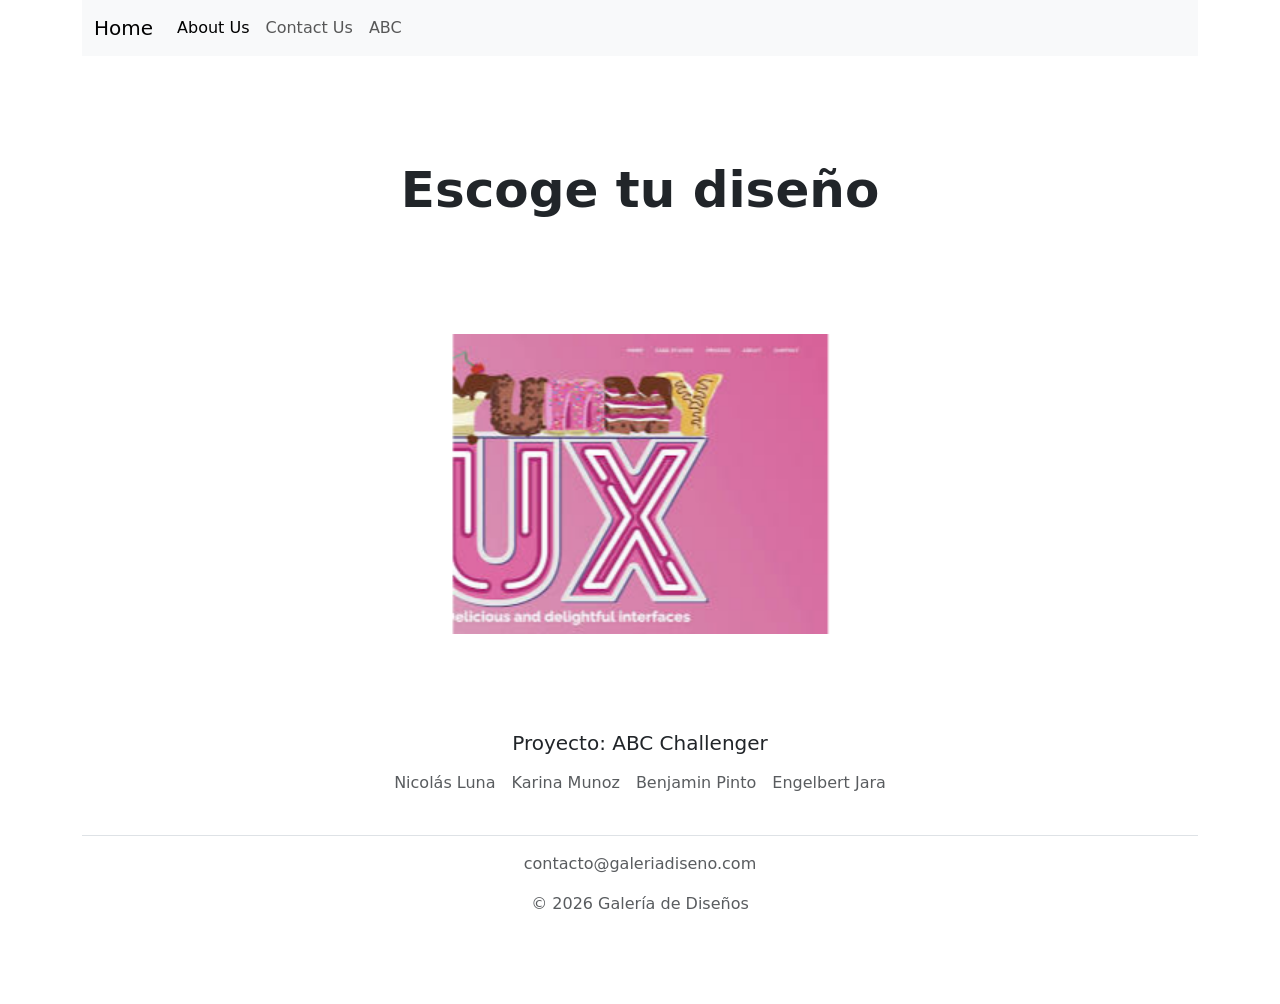
<file: index.html>
<!DOCTYPE html>
<html lang="en">

<head>
    <meta charset="UTF-8">
    <meta name="viewport" content="width=device-width, initial-scale=1.0">
    <title>Index</title>
    <link rel="stylesheet" href="style.css">
</head>

<body>


    <div class="container">

        <div id="navbar-container"></div><!-- contenedor de narvar -->

        <br>
        <h3 id="h3i">Escoge tu diseño</h3>
        <br>

        <div id="carouselExample" class="carousel slide">
            <div class="carousel-inner">
                <div class="carousel-item active">
                    <img src="img/imagen1.jpeg" class="d-block w-100" alt="...">
                </div>
                <div class="carousel-item">
                    <img src="img/image2.jpeg" class="d-block w-100" alt="...">
                </div>
                <div class="carousel-item">
                    <img src="img/imagen3.jpeg" class="d-block w-100" alt="...">
                </div>
            </div>
            <button class="carousel-control-prev" type="button" data-bs-target="#carouselExample" data-bs-slide="prev">
                <span class="carousel-control-prev-icon" aria-hidden="true"></span>
                <span class="visually-hidden">Previous</span>
            </button>
            <button class="carousel-control-next" type="button" data-bs-target="#carouselExample" data-bs-slide="next">
                <span class="carousel-control-next-icon" aria-hidden="true"></span>
                <span class="visually-hidden">Next</span>
            </button>
        </div>

        <div id="footer-container"></div>


    </div>


    <script src="scripts.js"></script> 
    <link href="https://cdn.jsdelivr.net/npm/bootstrap@5.3.8/dist/css/bootstrap.min.css" rel="stylesheet"
        integrity="sha384-sRIl4kxILFvY47J16cr9ZwB07vP4J8+LH7qKQnuqkuIAvNWLzeN8tE5YBujZqJLB" crossorigin="anonymous">
    <script src="https://cdn.jsdelivr.net/npm/bootstrap@5.3.7/dist/js/bootstrap.bundle.min.js"></script>

</body>

</html>
</file>
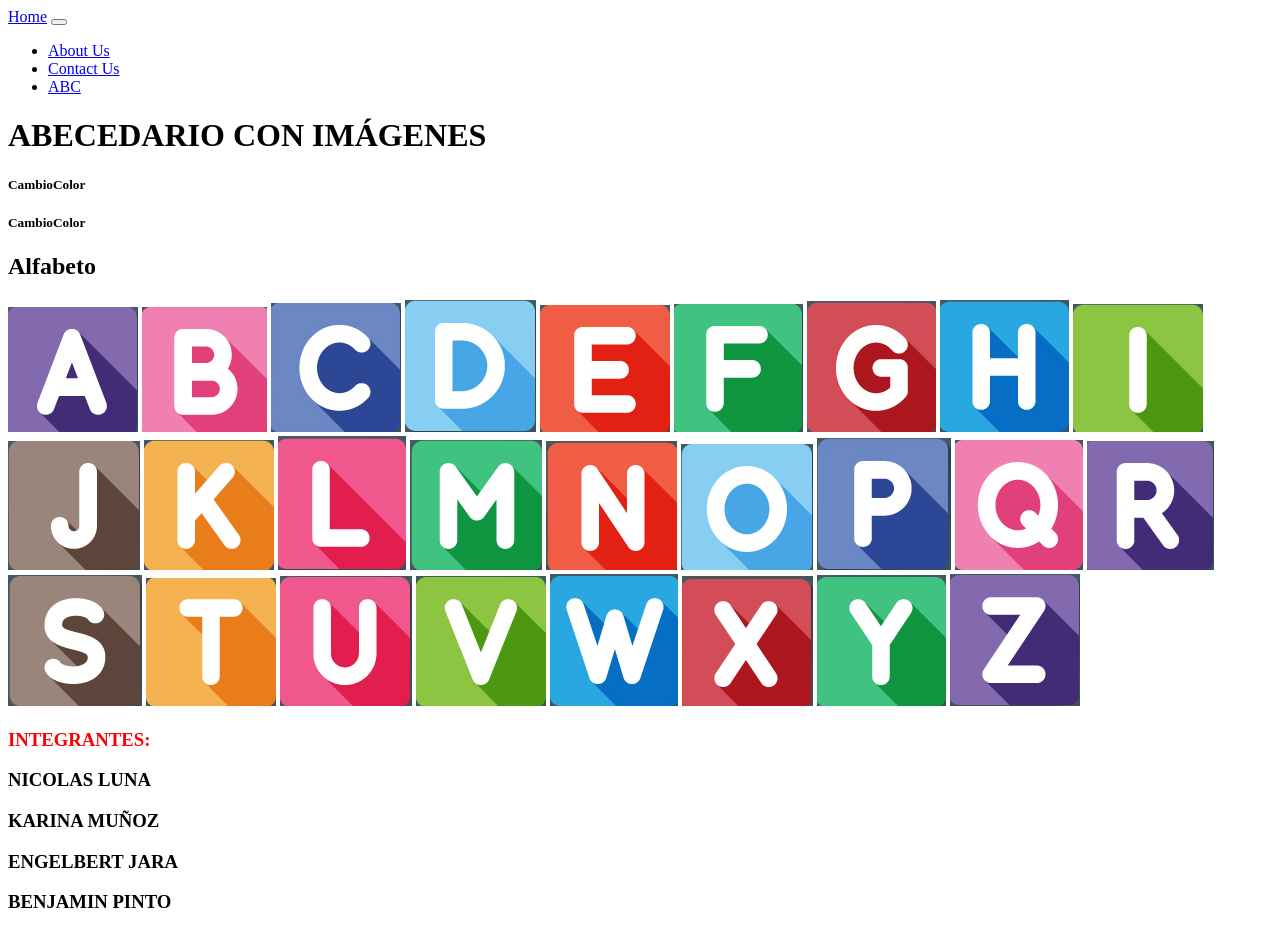
<file: abecedario.html>
<!DOCTYPE html>
<html lang="en">
<head>
    <meta charset="UTF-8">
    <meta name="viewport" content="width=device-width, initial-scale=1.0">
    <title>ABC CHALLENGE</title>
    <link rel="stylesheet" href="style.css">
</head>


<body id="cuerpo-letras">
    <div id="navbar-container"></div><!-- contenedor de narvar -->
    <h1>ABECEDARIO CON IMÁGENES</h1>
    <h5>CambioColor</h5>
    <h5>CambioColor</h5>

    <div>
        <H2>Alfabeto</H2>
        <img src="imagenes/A.png" alt="A">
        <img src="imagenes/B.png" alt="B">
        <img src="imagenes/C.png" alt="C">
        <img src="imagenes/D.png" alt="D">
        <img src="imagenes/E.png" alt="E">
        <img src="imagenes/F.png" alt="F">
        <img src="imagenes/G.png" alt="G">
        <img src="imagenes/H.png" alt="H">
        <img src="imagenes/I.png" alt="I">
        <img src="imagenes/J.png" alt="J">
        <img src="imagenes/K.png" alt="K">
        <img src="imagenes/L.png" alt="L">
        <img src="imagenes/M.png" alt="M">
        <img src="imagenes/N.png" alt="N">
        <img src="imagenes/O.png" alt="O">
        <img src="imagenes/P.png" alt="P">
        <img src="imagenes/Q.png" alt="Q">
        <img src="imagenes/R.png" alt="R">
        <img src="imagenes/S.png" alt="S">
        <img src="imagenes/T.png" alt="T">
        <img src="imagenes/U.png" alt="U">
        <img src="imagenes/V.png" alt="V">
        <img src="imagenes/W.png" alt="W">
        <img src="imagenes/X.png" alt="X">
        <img src="imagenes/Y.png" alt="Y">
        <img src="imagenes/Z.png" alt="Z">
    </div>
    <H3 style="color:red;">INTEGRANTES:
    </H3>
    <h3 class="azul">NICOLAS LUNA</h3>
    <h3>KARINA MUÑOZ</h3>
    <h3>ENGELBERT JARA</h3>
    <h3>BENJAMIN PINTO</h3>

 <script src="abecedario.js"></script>
 <script src="scripts.js"></script> 


</body>
</html>
</file>
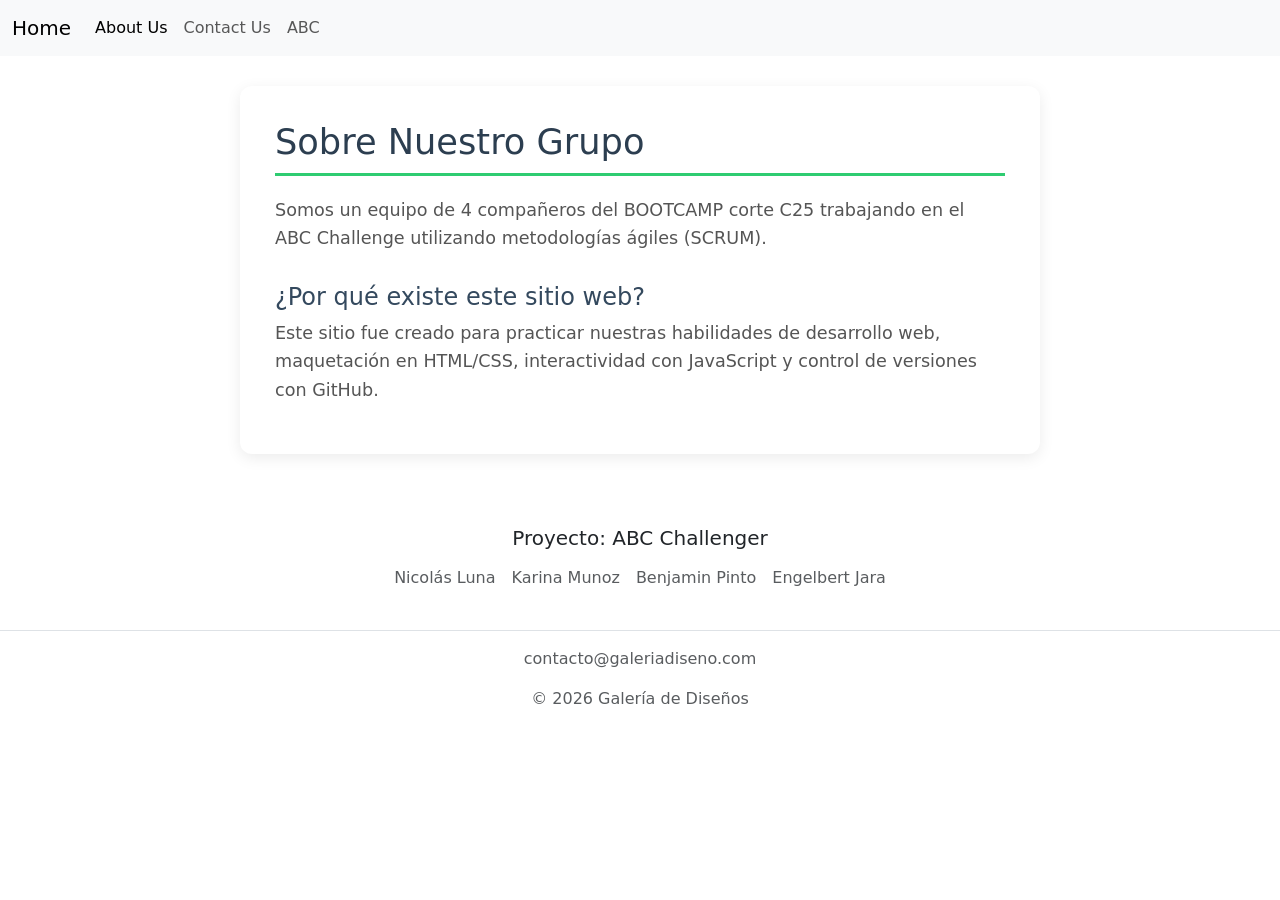
<file: about.html>
<!DOCTYPE html>
<html lang="es">
<head>
    <meta charset="UTF-8">
    <meta name="viewport" content="width=device-width, initial-scale=1.0">
    <title>Sobre Nosotros - ABC Challenge</title>
    <link href="https://cdn.jsdelivr.net/npm/bootstrap@5.3.3/dist/css/bootstrap.min.css" rel="stylesheet">
    <link rel="stylesheet" href="about.css">
    
</head>
<body>
    <div id="navbar-container"></div><!-- contenedor de narvar -->


    <main class="contenido-about">
        <h1>Sobre Nuestro Grupo</h1>
        <p>Somos un equipo de 4 compañeros del BOOTCAMP corte C25 trabajando en el ABC Challenge utilizando metodologías ágiles (SCRUM).</p>
        
        <h2>¿Por qué existe este sitio web?</h2>
        <p>Este sitio fue creado para practicar nuestras habilidades de desarrollo web, maquetación en HTML/CSS, interactividad con JavaScript y control de versiones con GitHub.</p>
        
    </main>

    <div id="footer-container"></div>
    <script src="https://cdn.jsdelivr.net/npm/bootstrap@5.3.3/dist/js/bootstrap.bundle.min.js"></script>
    <script src="scripts.js"></script>
</body>
</html>
</file>
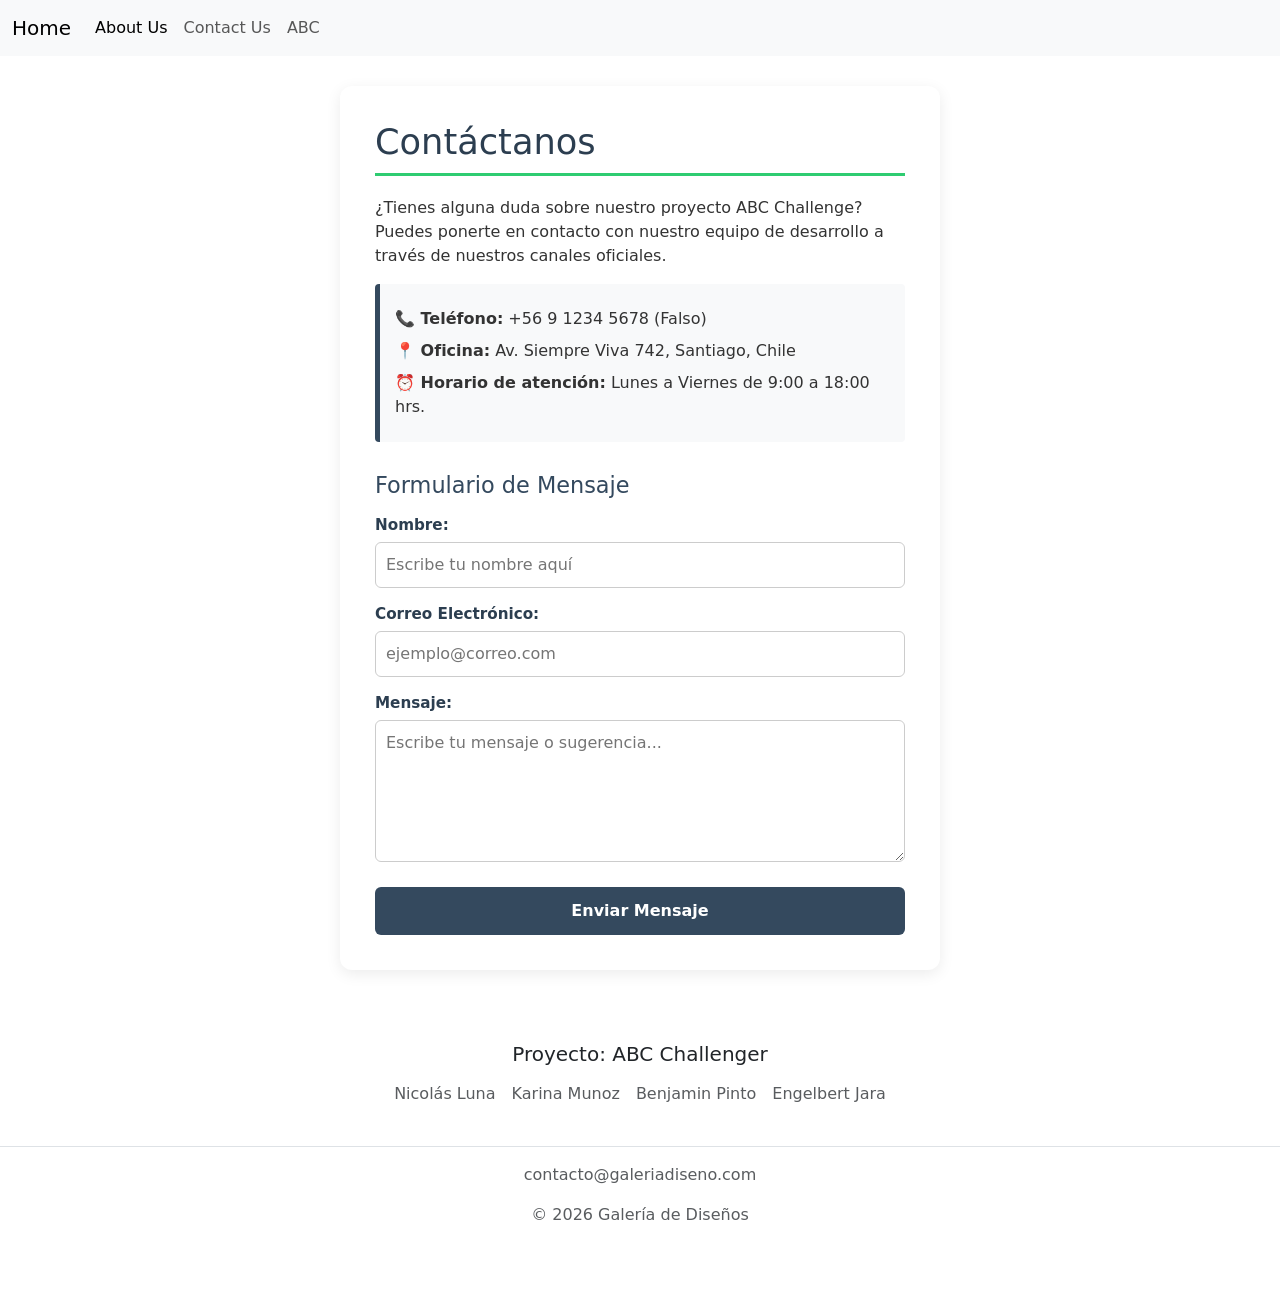
<file: contact.html>
<!DOCTYPE html>
<html lang="es">
<head>
    <meta charset="UTF-8">
    <meta name="viewport" content="width=device-width, initial-scale=1.0">
    <title>Contáctanos - ABC Challenge</title>
      <link href="https://cdn.jsdelivr.net/npm/bootstrap@5.3.3/dist/css/bootstrap.min.css" rel="stylesheet">
    <link rel="stylesheet" href="contact.css"></head>
<body>
    <div id="navbar-container"></div><!-- contenedor de narvar -->

    <main class="contenido-contact">
        <h1>Contáctanos</h1>
        <p>¿Tienes alguna duda sobre nuestro proyecto ABC Challenge? Puedes ponerte en contacto con nuestro equipo de desarrollo a través de nuestros canales oficiales.</p>
        
        <div class="info-contacto">
            <p><strong>📞 Teléfono:</strong> +56 9 1234 5678 (Falso)</p>
            <p><strong>📍 Oficina:</strong> Av. Siempre Viva 742, Santiago, Chile</p>
            <p><strong>⏰ Horario de atención:</strong> Lunes a Viernes de 9:00 a 18:00 hrs.</p>
        </div>

        <h2>Formulario de Mensaje</h2>
        <form class="formulario-contacto" onsubmit="return false;">
            <div class="grupo-input">
                <label for="nombre">Nombre:</label>
                <input type="text" id="nombre" placeholder="Escribe tu nombre aquí" required>
            </div>

            <div class="grupo-input">
                <label for="correo">Correo Electrónico:</label>
                <input type="email" id="correo" placeholder="ejemplo@correo.com" required>
            </div>

            <div class="grupo-input">
                <label for="mensaje">Mensaje:</label>
                <textarea id="mensaje" rows="5" placeholder="Escribe tu mensaje o sugerencia..." required></textarea>
            </div>

            <button type="submit" class="btn-enviar">Enviar Mensaje</button>
        </form>
    </main>


    <div id="footer-container"></div>
    <script src="https://cdn.jsdelivr.net/npm/bootstrap@5.3.3/dist/js/bootstrap.bundle.min.js"></script>
    <script src="scripts.js"></script>

</body>
</html>
</file>
<file: style.css>
/*desde aqui modica index*/
.carousel-item img{ 
    width: 100%;
    height: 300px;
    object-fit: contain;
}

.container{
    display: flex;
    flex-direction: column;    gap: 25px;
}

#h3i{
    text-align: center;
    font-size: 50px;
    margin-top: 30px;
    margin-bottom: 40px;
    font-weight: bold;
}
</file>
<file: about.css>
/* =======================================================
   ESTILOS EXCLUSIVOS: PÁGINA ABOUT US (Engelbert)
   ======================================================= */
.contenido-about {
    max-width: 800px;
    margin: 30px auto;
    padding: 35px;
    background-color: #ffffff;
    border-radius: 12px;
    box-shadow: 0 4px 15px rgba(0, 0, 0, 0.08);
    color: #333333;
}

.contenido-about h1 {
    color: #2c3e50;
    font-size: 2.2rem;
    border-bottom: 3px solid #2ecc71;
    padding-bottom: 10px;
    margin-bottom: 20px;
    margin-top: 0;
}

.contenido-about h2 {
    color: #34495e;
    font-size: 1.5rem;
    margin-top: 30px;
}

.contenido-about p {
    font-size: 1.1rem;
    line-height: 1.6;
    color: #555555;
    margin-bottom: 15px;
}

.contenido-about img {
    width: 100%;
    max-width: 500px;
    height: auto;
    display: block;
    margin: 30px auto;
    border-radius: 8px;
    border: 4px solid #f5f5f5;
    transition: transform 0.3s ease;
}

.contenido-about img:hover {
    transform: scale(1.02);
}
</file>
<file: contact.css>
/* PÁGINA CONTACT US (Engelbert) */
.contenido-contact {
    max-width: 600px;
    margin: 30px auto;
    padding: 35px;
    background-color: #ffffff;
    border-radius: 12px;
    box-shadow: 0 4px 15px rgba(0, 0, 0, 0.08);
    color: #333333;
}

.contenido-contact h1 {
    color: #2c3e50;
    font-size: 2.2rem;
    border-bottom: 3px solid #2ecc71;
    padding-bottom: 10px;
    margin-bottom: 20px;
    margin-top: 0;
}

.contenido-contact h2 {
    color: #34495e;
    font-size: 1.4rem;
    margin-top: 30px;
    margin-bottom: 15px;
}

.info-contacto {
    background-color: #f8f9fa;
    padding: 15px;
    border-left: 5px solid #34495e;
    border-radius: 4px;
    margin-bottom: 25px;
}

.info-contacto p {
    margin: 8px 0;
    font-size: 1rem;
}

.formulario-contacto {
    display: flex;
    flex-direction: column;
}

.grupo-input {
    display: flex;
    flex-direction: column;
    margin-bottom: 15px;
}

.grupo-input label {
    margin-bottom: 5px;
    font-weight: bold;
    font-size: 0.95rem;
    color: #2c3e50;
}

.grupo-input input,
.grupo-input textarea {
    padding: 10px;
    border: 1px solid #cccccc;
    border-radius: 6px;
    font-size: 1rem;
    font-family: inherit;
    transition: border-color 0.2s ease;
}

.grupo-input input:focus,
.grupo-input textarea:focus {
    outline: none;
    border-color: #2ecc71;
}

.btn-enviar {
    background-color: #34495e;
    color: white;
    padding: 12px;
    border: none;
    border-radius: 6px;
    font-size: 1rem;
    font-weight: bold;
    cursor: pointer;
    transition: background-color 0.2s ease;
    margin-top: 10px;
}

.btn-enviar:hover {
    background-color: #2ecc71;
}
</file>
